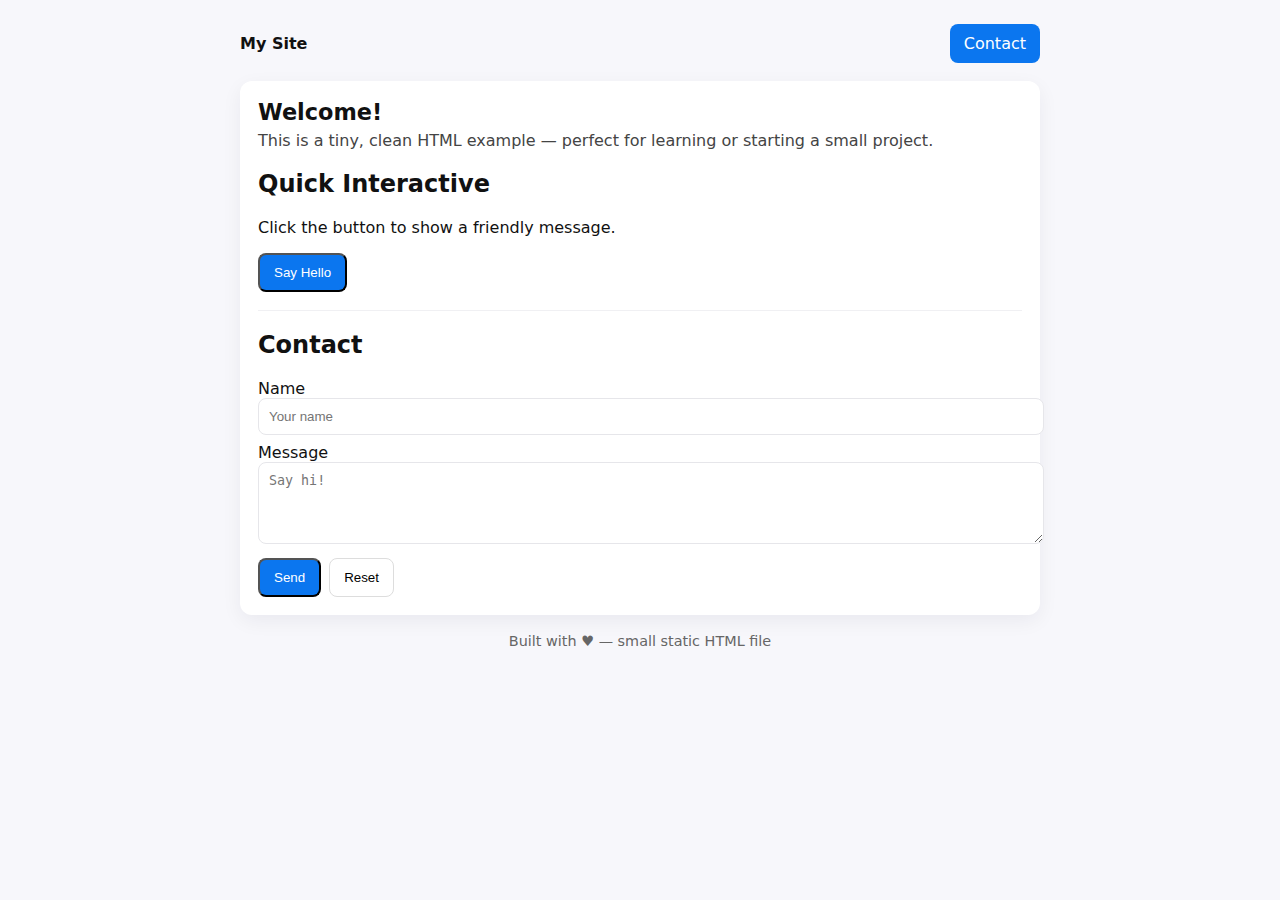
<file: index.html>
<!doctype html>
<html lang="en">
<head>
  <meta charset="utf-8" />
  <meta name="viewport" content="width=device-width,initial-scale=1" />
  <title>Small Sample Webpage</title>
  <style>
    :root{--bg:#f7f7fb;--card:#fff;--accent:#0b76ef;--text:#111}
    body{font-family:system-ui,Segoe UI,Roboto,Helvetica,Arial,sans-serif;background:var(--bg);color:var(--text);margin:0;padding:24px}
    .container{max-width:800px;margin:0 auto}
    header{display:flex;justify-content:space-between;align-items:center;margin-bottom:18px}
    .card{background:var(--card);padding:18px;border-radius:12px;box-shadow:0 6px 20px rgba(20,20,50,0.06)}
    h1{margin:0 0 6px 0;font-size:1.4rem}
    p.lead{margin:0 0 12px 0;color:#444}
    .btn{display:inline-block;padding:10px 14px;border-radius:8px;background:var(--accent);color:#fff;text-decoration:none}
    footer{margin-top:18px;text-align:center;color:#666;font-size:0.9rem}
    .flex{display:flex;gap:12px;align-items:center}
    input,textarea{width:100%;padding:10px;border:1px solid #e6e6ea;border-radius:8px}
  </style>
</head>
<body>
  <div class="container">
    <header>
      <strong>My Site</strong>
      <nav class="flex">
        <a class="btn" href="#contact">Contact</a>
      </nav>
    </header>

    <main class="card">
      <h1>Welcome!</h1>
      <p class="lead">This is a tiny, clean HTML example — perfect for learning or starting a small project.</p>

      <section>
        <h2>Quick Interactive</h2>
        <p>Click the button to show a friendly message.</p>
        <button id="greet" class="btn">Say Hello</button>
        <p id="msg" style="margin-top:12px"></p>
      </section>

      <hr style="margin:18px 0;border:none;border-top:1px solid #f0f0f3">

      <section id="contact">
        <h2>Contact</h2>
        <form onsubmit="handleSubmit(event)">
          <label>Name</label>
          <input id="name" required placeholder="Your name">
          <label style="margin-top:8px;display:block">Message</label>
          <textarea id="message" rows="4" placeholder="Say hi!"></textarea>
          <div style="margin-top:10px;display:flex;gap:8px">
            <button type="submit" class="btn">Send</button>
            <button type="button" onclick="resetForm()" style="padding:10px 14px;border-radius:8px;border:1px solid #ddd;background:#fff">Reset</button>
          </div>
        </form>
      </section>
    </main>

    <footer>
      Built with ♥ — small static HTML file
    </footer>
  </div>

  <script>
    document.getElementById('greet').addEventListener('click',()=>{
      const h = new Date().getHours();
      const part = h<12? 'Good morning' : h<18? 'Good afternoon' : 'Good evening';
      document.getElementById('msg').textContent = `${part}! Hope you're having a great day.`;
    });

    function handleSubmit(e){
      e.preventDefault();
      const name = document.getElementById('name').value.trim() || 'Friend';
      alert('Thanks, ' + name + '! Your message was sent. (Demo)');
      resetForm();
    }
    function resetForm(){
      document.getElementById('name').value='';
      document.getElementById('message').value='';
    }
  </script>
</body>
</html>
</file>
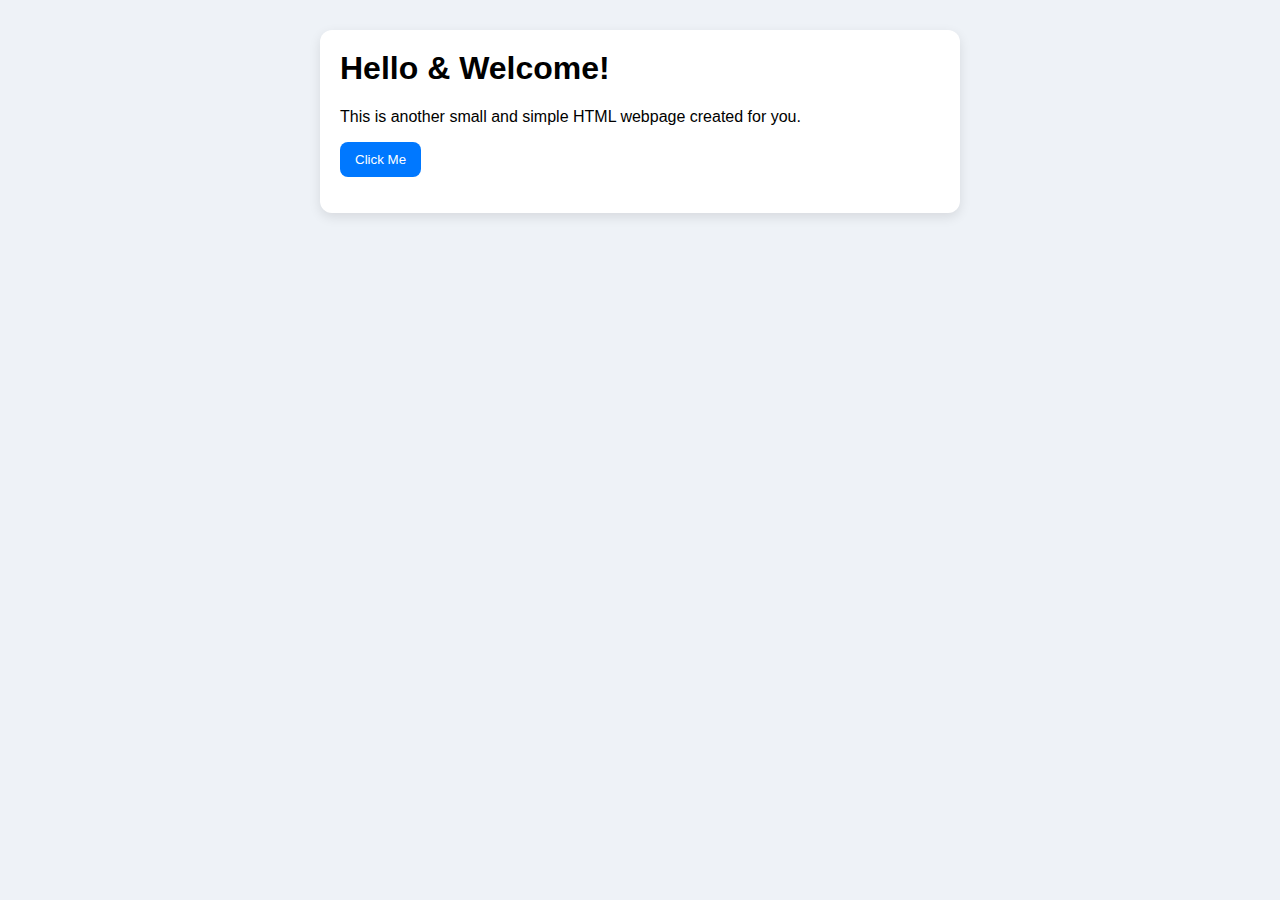
<file: index2.html>
<!DOCTYPE html>
<html lang="en">
<head>
    <meta charset="UTF-8" />
    <meta name="viewport" content="width=device-width, initial-scale=1.0" />
    <title>Simple HTML Page</title>
    <style>
        body {
            font-family: Arial, sans-serif;
            background: #eef2f7;
            margin: 0;
            padding: 30px;
        }
        .box {
            max-width: 600px;
            background: #fff;
            padding: 20px;
            border-radius: 12px;
            box-shadow: 0 4px 12px rgba(0,0,0,0.1);
            margin: auto;
        }
        h1 {
            margin-top: 0;
        }
        button {
            padding: 10px 15px;
            border-radius: 8px;
            border: none;
            background: #0078ff;
            color: #fff;
            cursor: pointer;
        }
    </style>
</head>
<body>
    <div class="box">
        <h1>Hello & Welcome!</h1>
        <p>This is another small and simple HTML webpage created for you.</p>

        <button onclick="showText()">Click Me</button>
        <p id="demoText" style="margin-top: 15px; font-weight: bold;"></p>
    </div>

    <script>
        function showText() {
            document.getElementById('demoText').innerText = "Button clicked! Have a great day 😊";
        }
    </script>
</body>
</html>
</file>
